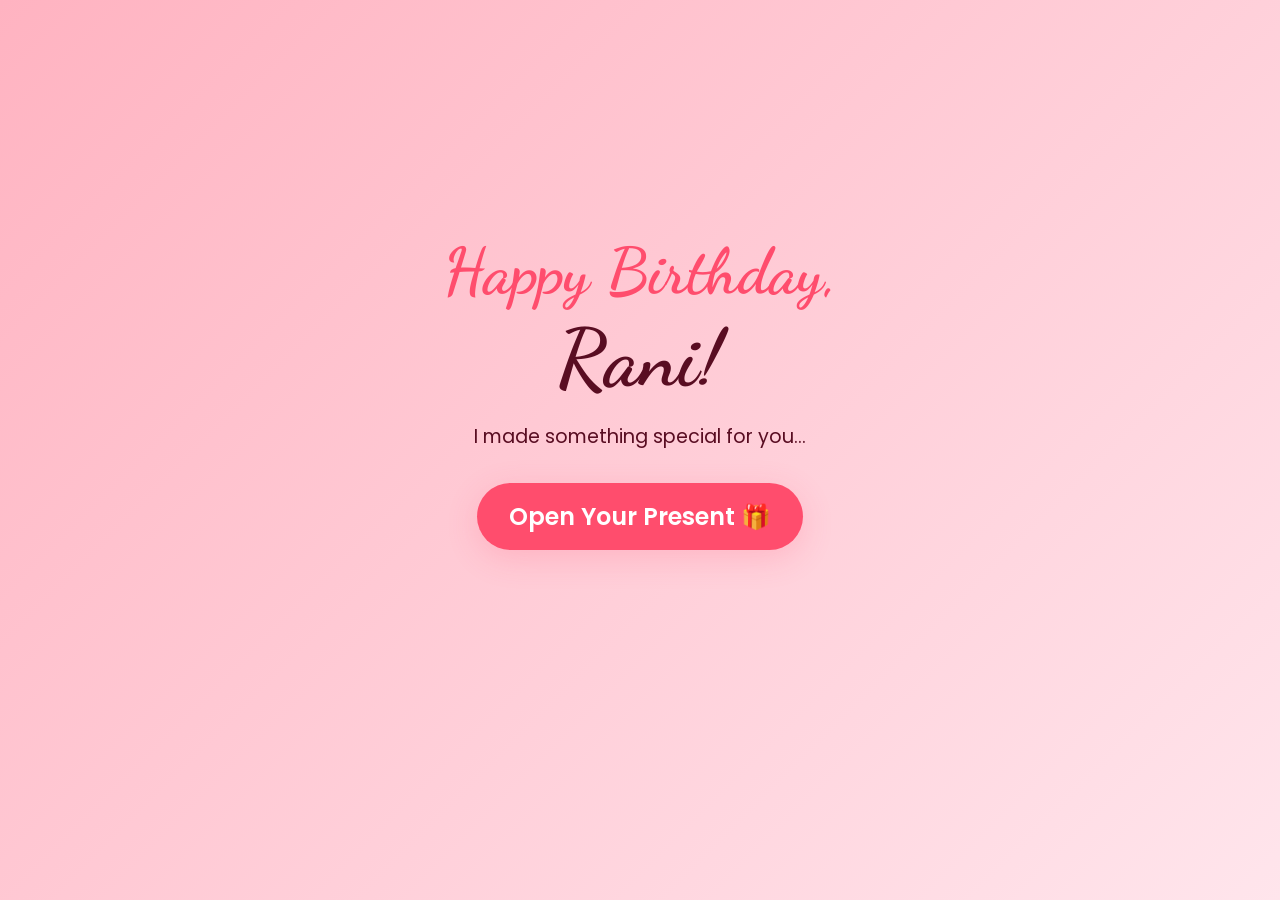
<file: birthday-card/index.html>
<!DOCTYPE html>
<html lang="en">

<head>
    <meta charset="UTF-8">
    <meta name="viewport" content="width=device-width, initial-scale=1.0">
    <title>Happy Birthday, Sweetheart!</title>
    <link rel="stylesheet" href="style.css">
    <link
        href="https://fonts.googleapis.com/css2?family=Dancing+Script:wght@700&family=Poppins:wght@300;400;600&display=swap"
        rel="stylesheet">
</head>

<body>
    <!-- Confetti Canvas -->
    <canvas id="confetti-canvas"></canvas>

    <div class="container">
        <!-- Welcome Screen -->
        <section id="welcome-screen" class="screen active">
            <h1 class="title">Happy Birthday,<br><span class="highlight">Rani!</span></h1>
            <p class="subtitle">I made something special for you...</p>
            <button id="start-btn" class="primary-btn">Open Your Present 🎁</button>
        </section>

        <!-- Main Content Screen -->
        <section id="main-screen" class="screen hidden">
            <!-- Music Player -->
            <div class="music-player">
                <button id="music-btn" class="icon-btn">🎵 Play 'Happy Birthday Rani'</button>
                <audio id="bg-music" loop>
                    <source src="assets/music/happy_birthday_rani.m4a" type="audio/mp4">
                </audio>
            </div>

            <!-- Slideshow -->
            <div class="slideshow-container">
                <div class="slide fade active">
                    <img id="photo-2" src="assets/images/photo-2.png" alt="Cute Teddy Bear">
                </div>
                <div class="slide fade">
                    <img id="photo-3" src="assets/images/photo-3.png" alt="Beautiful Bouquet">
                </div>
                <div class="slide fade">
                    <img id="photo-4" src="assets/images/photo-4.png" alt="Teddy bear with gift">
                </div>
                <div class="slide fade">
                    <img id="photo-5" src="assets/images/photo-5.png" alt="Two teddy bears hugging">
                </div>
                <div class="slide fade">
                    <img id="photo-6" src="assets/images/photo-6.png" alt="Pink peonies bouquet">
                </div>
                <button class="prev" onclick="changeSlide(-1)">&#10094;</button>
                <button class="next" onclick="changeSlide(1)">&#10095;</button>
            </div>

            <!-- Interactive Elements -->
            <div class="interactive-area">
                <h2 class="section-title">Tap the hearts to reveal a surprise...</h2>
                <div class="hearts-container">
                    <div class="heart-item" data-message="You light up my life every single day! ✨">❤️</div>
                    <div class="heart-item" data-message="Your smile is my favorite thing in the world. 😊">💖</div>
                    <div class="heart-item" data-message="I love you more than words can say. 🥰">💝</div>
                </div>
                <!-- Modal for messages -->
                <div id="message-modal" class="modal hidden">
                    <div class="modal-content">
                        <span class="close-btn">&times;</span>
                        <p id="modal-text"></p>
                    </div>
                </div>
            </div>

            <!-- Mini Game / Quiz -->
            <div class="quiz-section">
                <h2 class="section-title">A Little Question for You...</h2>
                <p class="quiz-q">Who loves Rani the most in the entire universe?</p>
                <div class="quiz-options">
                    <button class="quiz-btn wrong">Pizza 🍕</button>
                    <button class="quiz-btn wrong">Your Phone 📱</button>
                    <button class="quiz-btn correct">Me! 🙋‍♂️</button>
                </div>
                <p id="quiz-result" class="hidden"></p>
            </div>
        </section>
    </div>

    <script src="script.js"></script>
</body>

</html>
</file>
<file: birthday-card/style.css>
:root {
    --primary-color: #ff4d6d;
    --secondary-color: #ff758f;
    --bg-gradient: linear-gradient(135deg, #ffb3c1, #ffe5ec);
    --text-color: #590d22;
    --white: #ffffff;
    --shadow: 0 8px 32px rgba(255, 77, 109, 0.2);
}

* {
    margin: 0;
    padding: 0;
    box-sizing: border-box;
}

body {
    font-family: 'Poppins', sans-serif;
    background: var(--bg-gradient);
    color: var(--text-color);
    min-height: 100vh;
    overflow-x: hidden;
}

h1, h2, .highlight {
    font-family: 'Dancing Script', cursive;
}

.container {
    max-width: 800px;
    margin: 0 auto;
    padding: 2rem;
    position: relative;
    z-index: 10;
}

/* Screens */
.screen {
    display: flex;
    flex-direction: column;
    align-items: center;
    justify-content: center;
    min-height: 80vh;
    animation: fadeIn 1s ease-in-out;
}

.hidden {
    display: none !important;
}

/* Welcome Screen */
.title {
    font-size: 4rem;
    text-align: center;
    color: var(--primary-color);
    margin-bottom: 1rem;
    line-height: 1.2;
}

.highlight {
    font-size: 5rem;
    color: var(--text-color);
}

.subtitle {
    font-size: 1.2rem;
    margin-bottom: 2rem;
    color: var(--text-color);
}

/* Buttons */
.primary-btn {
    padding: 1rem 2rem;
    font-size: 1.5rem;
    font-family: 'Poppins', sans-serif;
    font-weight: 600;
    color: var(--white);
    background: var(--primary-color);
    border: none;
    border-radius: 50px;
    cursor: pointer;
    box-shadow: var(--shadow);
    transition: transform 0.3s, box-shadow 0.3s;
}

.primary-btn:hover {
    transform: translateY(-5px);
    box-shadow: 0 12px 40px rgba(255, 77, 109, 0.4);
}

/* Slideshow */
.slideshow-container {
    width: 100%;
    max-width: 600px;
    position: relative;
    margin: 2rem auto;
    border-radius: 20px;
    overflow: hidden;
    box-shadow: var(--shadow);
}

.slide {
    display: none;
}

.slide.active {
    display: block;
}

.slide img {
    width: 100%;
    height: 400px;
    object-fit: cover;
    border-radius: 20px;
}

.fade {
    animation: fadeAnim 1.5s;
}

@keyframes fadeAnim {
    from {opacity: .4}
    to {opacity: 1}
}

.prev, .next {
    cursor: pointer;
    position: absolute;
    top: 50%;
    width: auto;
    padding: 16px;
    margin-top: -22px;
    color: white;
    font-weight: bold;
    font-size: 18px;
    transition: 0.6s ease;
    border-radius: 0 3px 3px 0;
    user-select: none;
    background-color: rgba(0,0,0,0.3);
    border: none;
}

.next {
    right: 0;
    border-radius: 3px 0 0 3px;
}

.prev:hover, .next:hover {
    background-color: rgba(0,0,0,0.8);
}

/* Hearts Interactive */
.interactive-area {
    margin: 3rem 0;
    text-align: center;
}

.section-title {
    font-size: 2.5rem;
    color: var(--primary-color);
    margin-bottom: 1.5rem;
}

.hearts-container {
    display: flex;
    justify-content: center;
    gap: 2rem;
}

.heart-item {
    font-size: 4rem;
    cursor: pointer;
    transition: transform 0.3s;
    animation: float 3s ease-in-out infinite;
}

.heart-item:hover {
    transform: scale(1.2);
}

.heart-item:nth-child(2) {
    animation-delay: 0.5s;
}

.heart-item:nth-child(3) {
    animation-delay: 1s;
}

@keyframes float {
    0%, 100% { transform: translateY(0); }
    50% { transform: translateY(-15px); }
}

/* Modal */
.modal {
    position: fixed;
    z-index: 100;
    left: 0;
    top: 0;
    width: 100%;
    height: 100%;
    background-color: rgba(0,0,0,0.5);
    display: flex;
    justify-content: center;
    align-items: center;
}

.modal-content {
    background: var(--white);
    padding: 3rem;
    border-radius: 20px;
    text-align: center;
    position: relative;
    max-width: 400px;
    box-shadow: var(--shadow);
    font-size: 1.2rem;
    font-weight: 600;
}

.close-btn {
    position: absolute;
    top: 10px;
    right: 20px;
    font-size: 2rem;
    cursor: pointer;
    color: var(--secondary-color);
}

/* Quiz Section */
.quiz-section {
    background: rgba(255, 255, 255, 0.6);
    padding: 2rem;
    border-radius: 20px;
    text-align: center;
    margin-bottom: 3rem;
    box-shadow: var(--shadow);
}

.quiz-q {
    font-size: 1.2rem;
    margin-bottom: 1.5rem;
    font-weight: 600;
}

.quiz-options {
    display: flex;
    flex-direction: column;
    gap: 1rem;
    max-width: 300px;
    margin: 0 auto;
}

.quiz-btn {
    padding: 0.8rem;
    border: 2px solid var(--primary-color);
    background: transparent;
    color: var(--primary-color);
    border-radius: 10px;
    font-size: 1rem;
    font-family: inherit;
    font-weight: 600;
    cursor: pointer;
    transition: all 0.3s;
}

.quiz-btn:hover {
    background: var(--primary-color);
    color: var(--white);
}

#quiz-result {
    margin-top: 1.5rem;
    font-size: 1.2rem;
    font-weight: bold;
    color: var(--primary-color);
}

/* Music Player */
.music-player {
    text-align: right;
    width: 100%;
    margin-bottom: 1rem;
}

.icon-btn {
    background: var(--white);
    border: none;
    padding: 0.5rem 1rem;
    border-radius: 20px;
    box-shadow: var(--shadow);
    color: var(--primary-color);
    font-weight: 600;
    cursor: pointer;
    font-family: inherit;
    transition: transform 0.2s;
}

.icon-btn:hover {
    transform: scale(1.05);
}

/* Confetti Canvas */
#confetti-canvas {
    position: fixed;
    top: 0;
    left: 0;
    width: 100%;
    height: 100%;
    pointer-events: none;
    z-index: 1000;
}

@keyframes fadeIn {
    from { opacity: 0; transform: translateY(20px); }
    to { opacity: 1; transform: translateY(0); }
}

@media (max-width: 600px) {
    .title { font-size: 3rem; }
    .highlight { font-size: 4rem; }
    .slideshow-container { width: 90%; }
    .slide img { height: 300px; }
}
</file>
